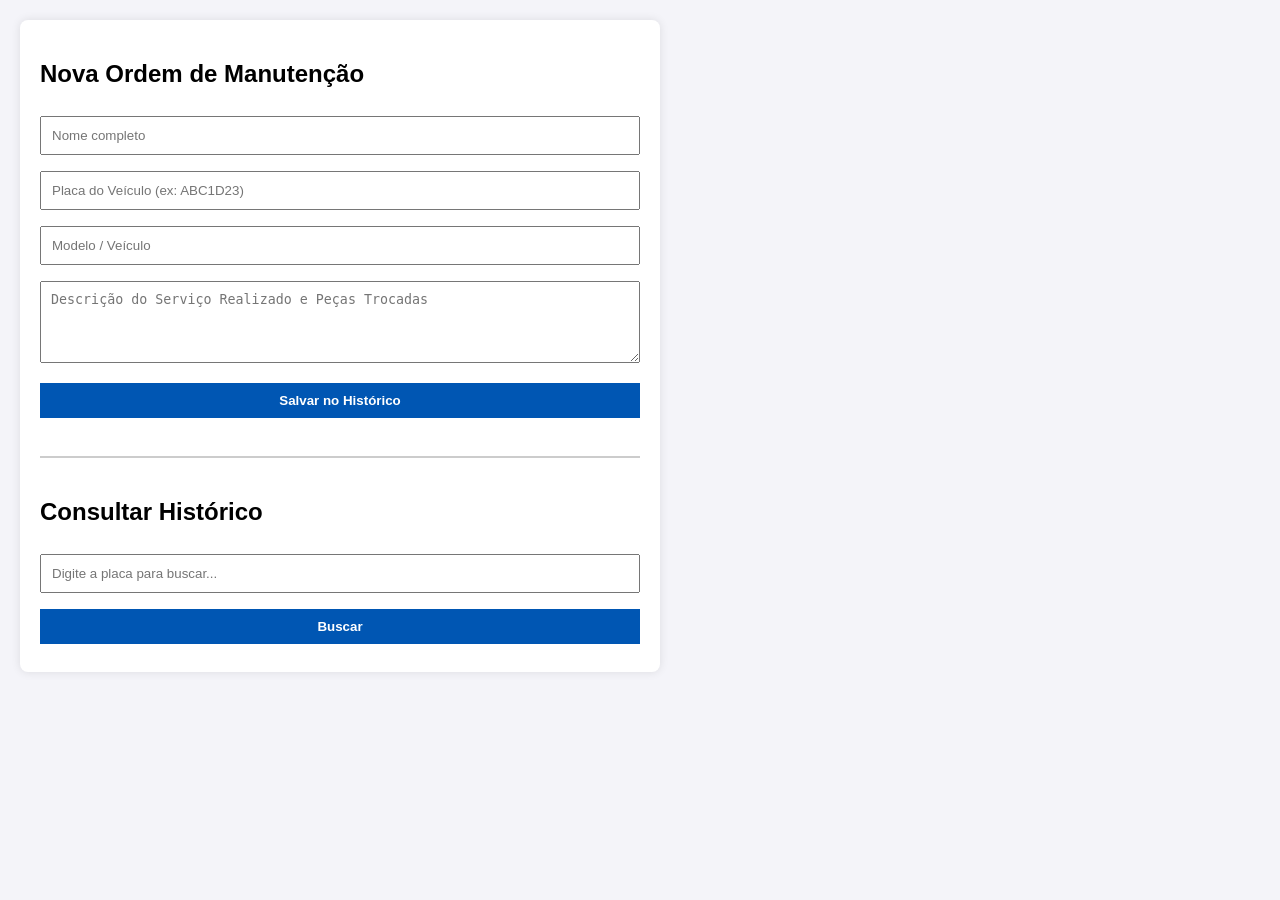
<file: src/controle.html>
<!DOCTYPE html>
<html lang="pt-BR">

<head>
    <meta charset="UTF-8">
    <title>Controle de Manutenção - Oficina</title>
    <style>
        body {
            font-family: Arial, sans-serif;
            margin: 20px;
            background-color: #f4f4f9;
        }

        .container {
            max-width: 600px;
            background: white;
            padding: 20px;
            border-radius: 8px;
            box-shadow: 0 0 10px rgba(0, 0, 0, 0.1);
        }

        input,
        textarea,
        button {
            width: 100%;
            padding: 10px;
            margin: 8px 0;
            box-sizing: border-box;
        }

        button {
            background-color: #0056b3;
            color: white;
            border: none;
            cursor: pointer;
            font-weight: bold;
        }

        button:hover {
            background-color: #004085;
        }

        .busca-secao {
            margin-top: 30px;
            border-top: 2px solid #ccc;
            padding-top: 20px;
        }

        .resultado {
            background: #e9ecef;
            padding: 15px;
            margin-top: 10px;
            border-radius: 5px;
        }
    </style>
</head>

<body>

    <div class="container">
        <h2>Nova Ordem de Manutenção</h2>
        <form id="formManutencao">
            <input type="text" id="nome" placeholder="Nome completo" required>
            <input type="text" id="placa" placeholder="Placa do Veículo (ex: ABC1D23)" required>
            <input type="text" id="modelo" placeholder="Modelo / Veículo" required>
            <textarea id="servico" placeholder="Descrição do Serviço Realizado e Peças Trocadas" rows="4"
                required></textarea>
            <button type="submit">Salvar no Histórico</button>
        </form>

        <div class="busca-secao">
            <h2>Consultar Histórico</h2>
            <input type="text" id="buscaPlaca" placeholder="Digite a placa para buscar...">
            <button onclick="buscarVeiculo()">Buscar</button>
            <div id="resultadoBusca"></div>
        </div>
    </div>

    <script>
        // Função para salvar os dados
        document.getElementById('formManutencao').addEventListener('submit', function (e) {
            e.preventDefault();

            const cliente = document.getElementById('nome').value;
            const placa = document.getElementById('placa').value.toUpperCase().trim();
            const modelo = document.getElementById('modelo').value;
            const servico = document.getElementById('servico').value;
            const dataAtual = new Date().toLocaleDateString('pt-BR');

            const registro = { cliente, modelo, servico, data: dataAtual };

            // Pega o que já tem no sistema ou cria um banco vazio
            let historico = JSON.parse(localStorage.getItem('oficina_dados')) || {};

            // Se a placa não existir no histórico, cria uma lista para ela
            if (!historico[placa]) {
                historico[placa] = [];
            }

            // Adiciona o novo serviço ao histórico daquela placa
            historico[placa].push(registro);

            // Salva de volta no navegador
            localStorage.setItem('oficina_dados', JSON.stringify(historico));

            alert('Manutenção salva com sucesso!');
            document.getElementById('formManutencao').reset();
        });

        // Função para consultar os dados dps
        function buscarVeiculo() {
            const placaBusca = document.getElementById('buscaPlaca').value.toUpperCase().trim();
            const historico = JSON.parse(localStorage.getItem('oficina_dados')) || {};
            const painelResultado = document.getElementById('resultadoBusca');

            painelResultado.innerHTML = ""; // Limpa a busca anterior

            if (historico[placaBusca]) {
                let htmlConteudo = `<h3>Histórico do Veículo (${placaBusca}):</h3>`;

                // Lista todas as manutenções daquela placa da mais nova para a mais antiga
                historico[placaBusca].reverse().forEach(info => {
                    htmlConteudo += `
                    <div class="resultado">
                        <p><strong>Cliente:</strong> ${info.cliente}</p>
                        <p><strong>Data:</strong> ${info.data}</p>
                        <p><strong>Modelo:</strong> ${info.modelo}</p>
                        <p><strong>Serviço:</strong> ${info.servico}</p>
                    </div>
                `;
                });
                painelResultado.innerHTML = htmlConteudo;
            } else {
                painelResultado.innerHTML = "<p style='color:red;'>Nenhum histórico encontrado para esta placa.</p>";
            }
        }
    </script>

</body>

</html>
</file>
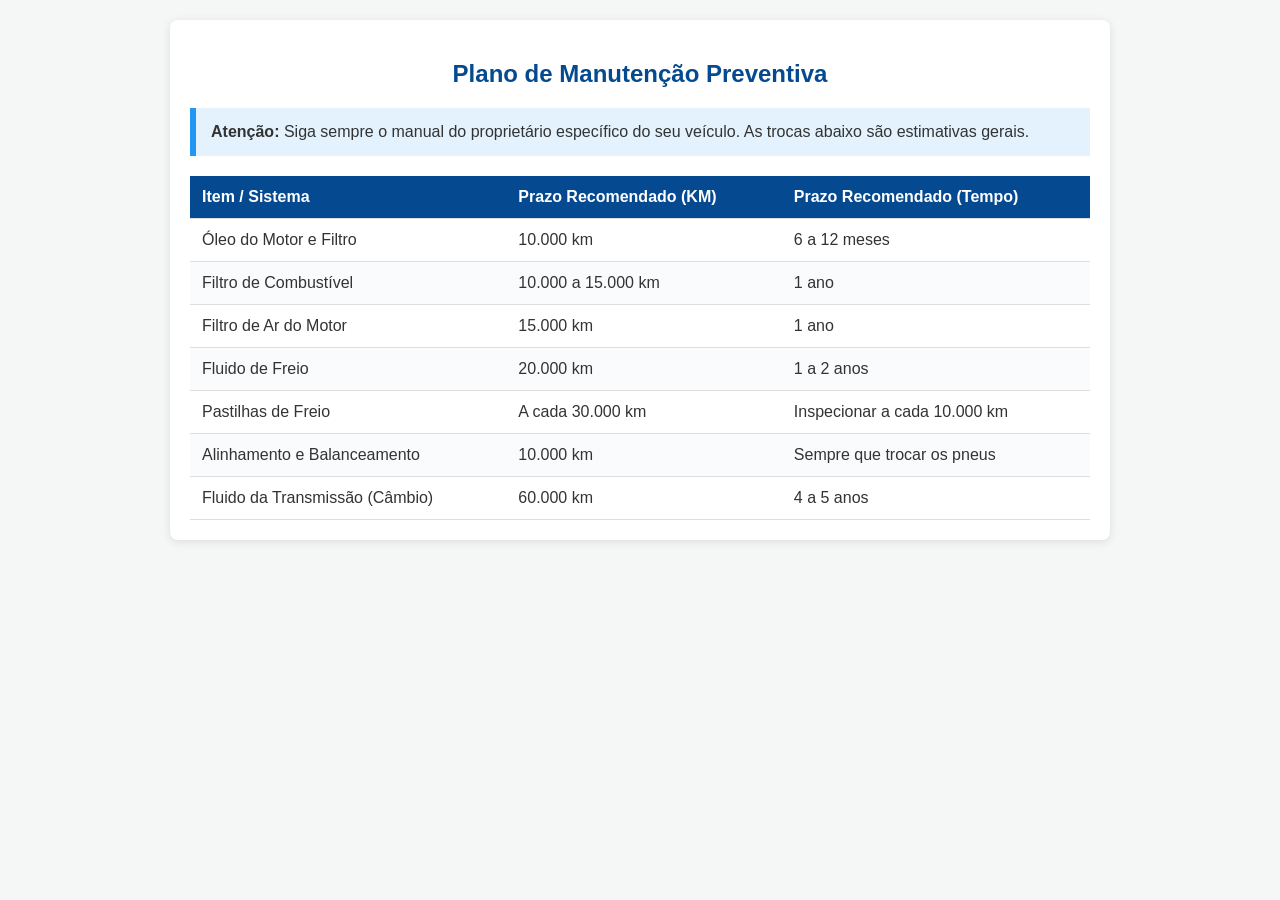
<file: src/manutencao.html>
<!DOCTYPE html>
<html lang="pt-BR">

<head>
    <meta charset="UTF-8">
    <meta name="viewport" content="width=device-width, initial-scale=1.0">
    <title>Plano de Manutenção de Veículos</title>
    <style>
        body {
            font-family: Arial, sans-serif;
            margin: 20px;
            background-color: #f4f7f6;
            color: #333;
        }

        .container {
            max-width: 900px;
            margin: auto;
            background: white;
            padding: 20px;
            border-radius: 8px;
            box-shadow: 0 2px 10px rgba(0, 0, 0, 0.1);
        }

        h2 {
            text-align: center;
            color: #054a91;
        }

        table {
            width: 100%;
            border-collapse: collapse;
            margin-top: 20px;
        }

        th,
        td {
            padding: 12px;
            text-align: left;
            border-bottom: 1px solid #ddd;
        }

        th {
            background-color: #054a91;
            color: white;
        }

        tr:nth-child(even) {
            background-color: #f9fbfd;
        }

        .alert {
            background-color: #e3f2fd;
            padding: 15px;
            border-left: 6px solid #2196f3;
            margin-bottom: 20px;
        }
    </style>
</head>

<body>

    <div class="container">
        <h2>Plano de Manutenção Preventiva</h2>

        <div class="alert">
            <strong>Atenção:</strong> Siga sempre o manual do proprietário específico do seu veículo. As trocas abaixo
            são estimativas gerais.
        </div>

        <table>
            <thead>
                <tr>
                    <th>Item / Sistema</th>
                    <th>Prazo Recomendado (KM)</th>
                    <th>Prazo Recomendado (Tempo)</th>
                </tr>
            </thead>
            <tbody>
                <tr>
                    <td>Óleo do Motor e Filtro</td>
                    <td>10.000 km</td>
                    <td>6 a 12 meses</td>
                </tr>
                <tr>
                    <td>Filtro de Combustível</td>
                    <td>10.000 a 15.000 km</td>
                    <td>1 ano</td>
                </tr>
                <tr>
                    <td>Filtro de Ar do Motor</td>
                    <td>15.000 km</td>
                    <td>1 ano</td>
                </tr>
                <tr>
                    <td>Fluido de Freio</td>
                    <td>20.000 km</td>
                    <td>1 a 2 anos</td>
                </tr>
                <tr>
                    <td>Pastilhas de Freio</td>
                    <td>A cada 30.000 km</td>
                    <td>Inspecionar a cada 10.000 km</td>
                </tr>
                <tr>
                    <td>Alinhamento e Balanceamento</td>
                    <td>10.000 km</td>
                    <td>Sempre que trocar os pneus</td>
                </tr>
                <tr>
                    <td>Fluido da Transmissão (Câmbio)</td>
                    <td>60.000 km</td>
                    <td>4 a 5 anos</td>
                </tr>
            </tbody>
        </table>
    </div>

</body>

</html>
</file>
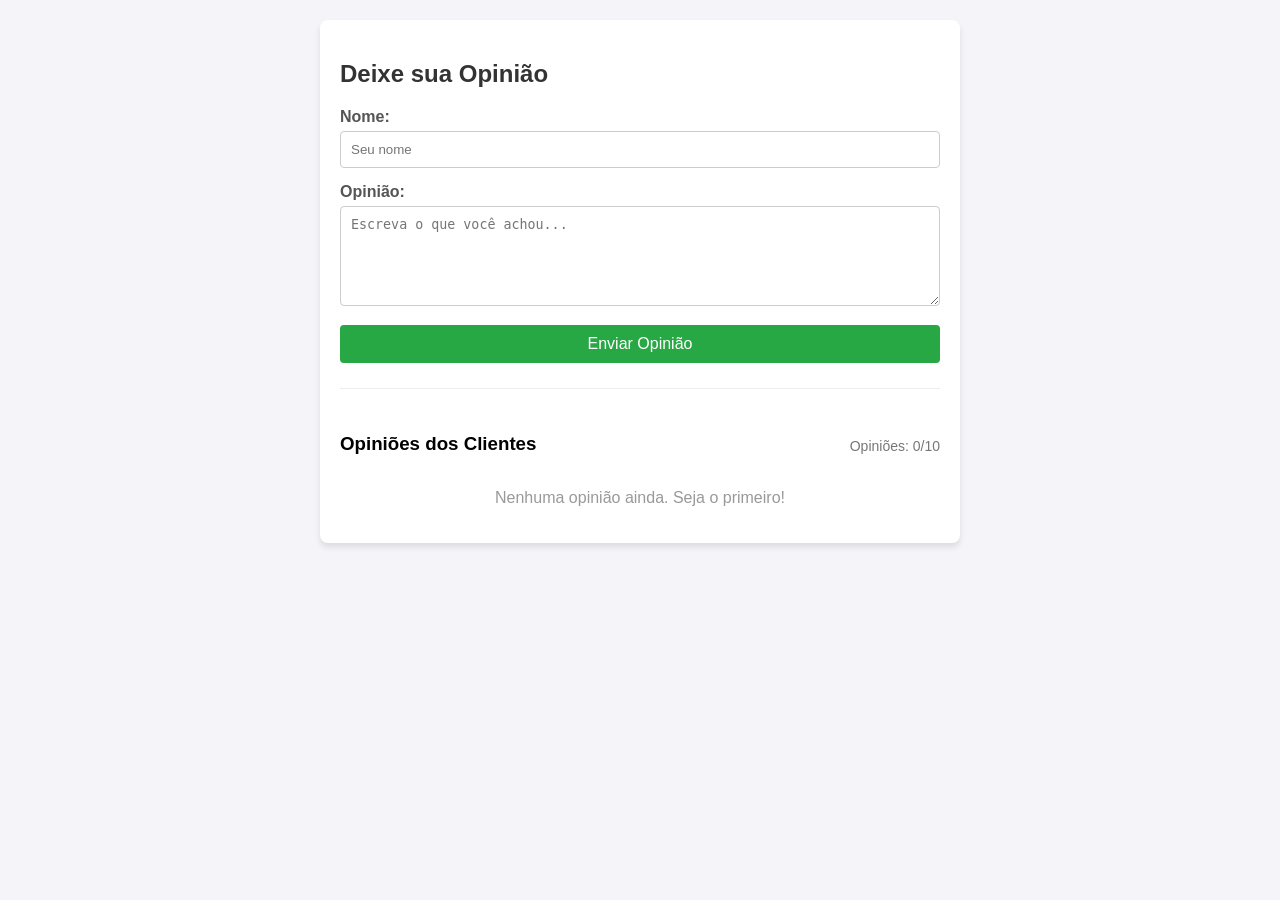
<file: src/opinioes.html>
<!DOCTYPE html>
<html lang="pt-BR">
<head>
    <meta charset="UTF-8">
    <meta name="viewport" content="width=device-width, initial-scale=1.0">
    <title>Seção de Opiniões</title>

    <style>
        body {
            font-family: Arial, sans-serif;
            background-color: #f4f4f9;
            margin: 0;
            padding: 20px;
            display: flex;
            flex-direction: column;
            align-items: center;
        }

        .container {
            width: 100%;
            max-width: 600px;
            background: #fff;
            padding: 20px;
            border-radius: 8px;
            box-shadow: 0 4px 6px rgba(0,0,0,0.1);
        }

        h2 {
            color: #333;
            margin-bottom: 20px;
        }

        .form-group {
            margin-bottom: 15px;
        }

        label {
            display: block;
            margin-bottom: 5px;
            font-weight: bold;
            color: #555;
        }

        input[type="text"], textarea {
            width: 100%;
            padding: 10px;
            border: 1px solid #ccc;
            border-radius: 4px;
            box-sizing: border-box;
        }

        textarea {
            resize: vertical;
            height: 100px;
        }

        button {
            background-color: #28a745;
            color: white;
            padding: 10px 15px;
            border: none;
            border-radius: 4px;
            cursor: pointer;
            font-size: 16px;
            width: 100%;
        }

        button:hover {
            background-color: #218838;
        }

        .contador {
            text-align: right;
            font-size: 14px;
            color: #777;
            margin-top: 5px;
        }

        hr {
            border: 0;
            border-top: 1px solid #eee;
            margin: 25px 0;
        }

        .opiniao-item {
            background: #f9f9f9;
            padding: 15px;
            border-left: 4px solid #007bff;
            margin-bottom: 15px;
            border-radius: 0 4px 4px 0;
            animation: fadeIn 0.5s ease-in;
        }

        .opiniao-nome {
            font-weight: bold;
            color: #007bff;
            margin-bottom: 5px;
        }

        .opiniao-texto {
            color: #444;
            margin: 0;
            word-wrap: break-word;
        }

        @keyframes fadeIn {
            from { opacity: 0; transform: translateY(-10px); }
            to { opacity: 1; transform: translateY(0); }
        }
    </style>
    
</head>
<body>

<div class="container">
    <h2>Deixe sua Opinião</h2>
    
    <!-- Formulário de Envio -->
    <form id="formOpiniao">
        <div class="form-group">
            <label for="nome">Nome:</label>
            <input type="text" id="nome" required placeholder="Seu nome">
        </div>
        <div class="form-group">
            <label for="texto">Opinião:</label>
            <textarea id="texto" required placeholder="Escreva o que você achou..."></textarea>
        </div>
        <button type="submit">Enviar Opinião</button>
    </form>

    <hr>

    <!-- Lista de Opiniões -->
    <div style="display: flex; justify-content: space-between; align-items: center;">
        <h3>Opiniões dos Clientes</h3>
        <div class="contador" id="contador">Opiniões: 0/10</div>
    </div>
    
    <div id="listaOpinioes">
        <!-- As opiniões aparecerão aqui -->
    </div>
</div>

<script>
    // Array para armazenar as opiniões (máximo 10)
    let opinioes = [];

    const form = document.getElementById('formOpiniao');
    const listaHtml = document.getElementById('listaOpinioes');
    const contadorHtml = document.getElementById('contador');

    // Função para renderizar as opiniões na tela
    function atualizarLista() {
        listaHtml.innerHTML = ''; // Limpa a lista atual
        
        // Se não houver opiniões
        if (opinioes.length === 0) {
            listaHtml.innerHTML = '<p style="color: #999; text-align: center;">Nenhuma opinião ainda. Seja o primeiro!</p>';
            contadorHtml.textContent = "Opiniões: 0/10";
            return;
        }

        // Renderiza cada opinião (as mais recentes primeiro)
        opinioes.forEach(item => {
            const div = document.createElement('div');
            div.className = 'opiniao-item';
            div.innerHTML = `
                <div class="opiniao-nome">${item.nome}</div>
                <p class="opiniao-texto">${item.texto}</p>
            `;
            listaHtml.appendChild(div);
        });

        // Atualiza o contador do limite
        contadorHtml.textContent = `Opiniões: ${opinioes.length}/10`;
    }

    // Evento de envio do formulário
    form.addEventListener('submit', function(event) {
        event.preventDefault(); // Impede a página de recarregar

        const nomeInput = document.getElementById('nome');
        const textoInput = document.getElementById('texto');

        // Cria o novo objeto de opinião
        const novaOpiniao = {
            nome: nomeInput.value,
            texto: textoInput.value
        };

        // Adiciona a nova opinião no INÍCIO do array (para aparecer no topo)
        opinioes.unshift(novaOpiniao);

        // Se passar de 10, remove a última (a mais antiga)
        if (opinioes.length > 10) {
            opinioes.pop();
        }

        // Atualiza a interface
        atualizarLista();

        // Limpa o formulário
        form.reset();
    });

    // Inicializa a lista vazia
    atualizarLista();
</script>

</body>
</html>
</file>
